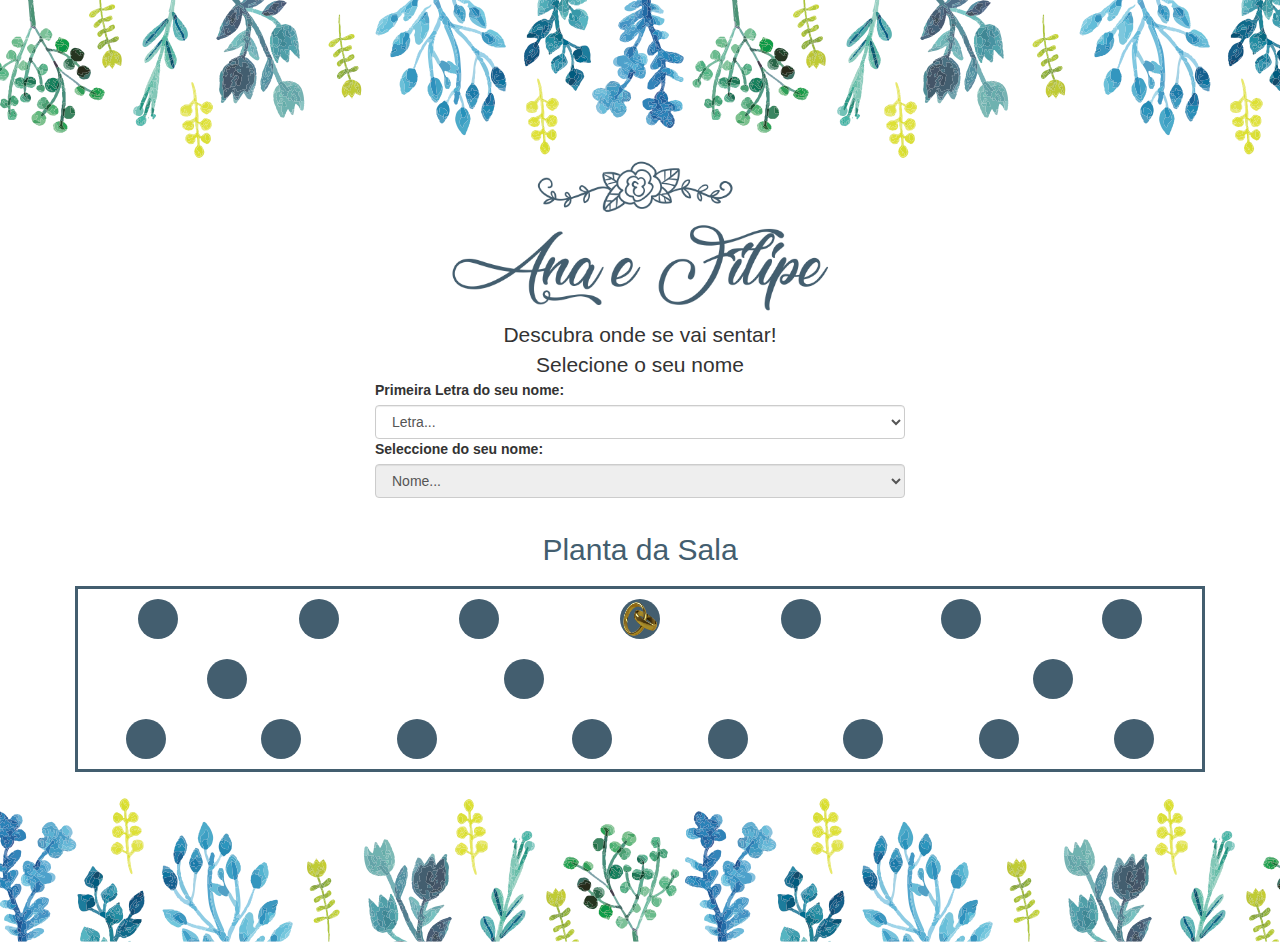
<file: index.html>
<!DOCTYPE html>
<html lang="en">
  <head>
    <meta charset="utf-8">
    <meta http-equiv="X-UA-Compatible" content="IE=edge">
    <meta name="viewport" content="width=device-width, initial-scale=1">

    <meta name="description" content="Distribução dos convidados pelas mesas no casamento da Ana e do Filipe">
    <meta name="author" content="Carlos Filipe Carvalho">
    <link rel="icon" href="img/aneis.ico">

    <title>Ana & Filipe</title>

    <link href="./css/bootstrap.min.css" rel="stylesheet">
    <link href="./css/bootstrap-theme.min.css" rel="stylesheet">

    <!-- HTML5 shim and Respond.js for IE8 support of HTML5 elements and media queries -->
    <!--[if lt IE 9]>
      <script src="https://oss.maxcdn.com/html5shiv/3.7.3/html5shiv.min.js"></script>
      <script src="https://oss.maxcdn.com/respond/1.4.2/respond.min.js"></script>
    <![endif]-->
  </head>

  <body>

    <div class="row">
      <div class="header">
      &nbsp;
      </div>
    </div>

    <div class="container theme-showcase" role="main">

      <div class="row">
        <div class="jumbotron">
          <div class="grooms">&nbsp;</div>
          <p>Descubra onde se vai sentar! <br>   Selecione o seu nome</p>
        </div>
      </div>
      <div class="row">
        <div class="form-group">
          <div class="row">
            <div class="col-md-3"></div>
            <div class="col-md-6">
              <div class="resp_frame">
                <label >Primeira Letra do seu nome:</label>
          			<select id="letras" class="form-control">
            			<option>Letra...</option>
            		</select>
              </div>
          	</div>
            <div class="col-md-3"></div>
          </div>

          <div class="row">
            <div class="col-md-3"></div>
            <div class="col-md-6">
              <div class="resp_frame">
                <label>Seleccione do seu nome:</label>
        				<select id="nomes" class="form-control models" disabled>
            			<option>Nome...</option>
            		</select>
              </div>
        		</div>
            <div class="col-md-3"></div>
          </div>
    		</div>
      </div>
      <div id="pessoas_mesa" class="row" hidden="true">
        <div class="col-md-4"></div>
        <div class="col-md-4 center">
          <h2 id="outcome"></h2>
          <br>
          <h3 id="mesa"></h3>
        </div>
        <div class="col-md-4"></div>
      </div>

      <div class="row">
        <h2 id="planta_sala">Planta da Sala</h2>
        <div id="sala">
          <table id="table_1" style="width: 100%;">
            <tr align="justify">
              <td class="line_1"><div id="2" class="circle"></div></td>
              <td class="line_1"><div id="5" class="circle"></div></td>
              <td class="line_1"><div id="8" class="circle"></div></td>
              <td class="line_1"><div id="1" class="circle">
                  <img class="noivos" src="./img/noivos.png" >
                </div>
              </td>
              <td class="line_1"><div id="11" class="circle"></div></td>
              <td class="line_1"><div id="13" class="circle"></div></td>
              <td class="line_1"><div id="17" class="circle"></div></td>
            </tr>
          </table>
          <br>
          <table id="table_2" style="width: 100%;">
            <tr align="justify">
              <td class="line_2"><div id="4" class="circle"></div></td>
              <td class="line_2"><div id="9" class="circle"></div></td>
              <td class="line_2">&nbsp;&nbsp;&nbsp;&nbsp;&nbsp;&nbsp;&nbsp;&nbsp;</td>
              <td class="line_2"><div id="14" class="circle"></div></td>
            </tr>
          </table>
          <br>
          <table id="table_3" style="width: 100%;">
            <tr align="justify">
              <td class="line_3"><div id="3" class="circle"></div></td>
              <td class="line_3"><div id="6" class="circle"></div></td>
              <td class="line_3"><div id="9" class="circle"></div></td>
              <td class="line_3">&nbsp;&nbsp;&nbsp;</td>
              <td class="line_3"><div id="10" class="circle"></div></td>
              <td class="line_3"><div id="12" class="circle"></div></td>
              <td class="line_3"><div id="15" class="circle"></div></td>
              <td class="line_3"><div id="16" class="circle"></div></td>
              <td class="line_3"><div id="18" class="circle"></div></td>
            </tr>
          </table>
        </div>
      </div>


    </div>
    <div class="row">
      <div class="footer">
        &nbsp;
      </div>
    </div>
    <!-- Bootstrap core JavaScript
    ================================================== -->
    <!-- Placed at the end of the document so the pages load faster -->
    <script src="https://ajax.googleapis.com/ajax/libs/jquery/1.12.4/jquery.min.js"></script>
    <script>window.jQuery || document.write('<script src="./assets/js/vendor/jquery.min.js"><\/script>')</script>
    <script src="./js/bootstrap.min.js"></script>
    <script src="./js/mesas.js"></script>
    <script src="./js/casamento.js"></script>
    <link href="./css/casamento.css" rel="stylesheet">

  </body>
</html>
</file>
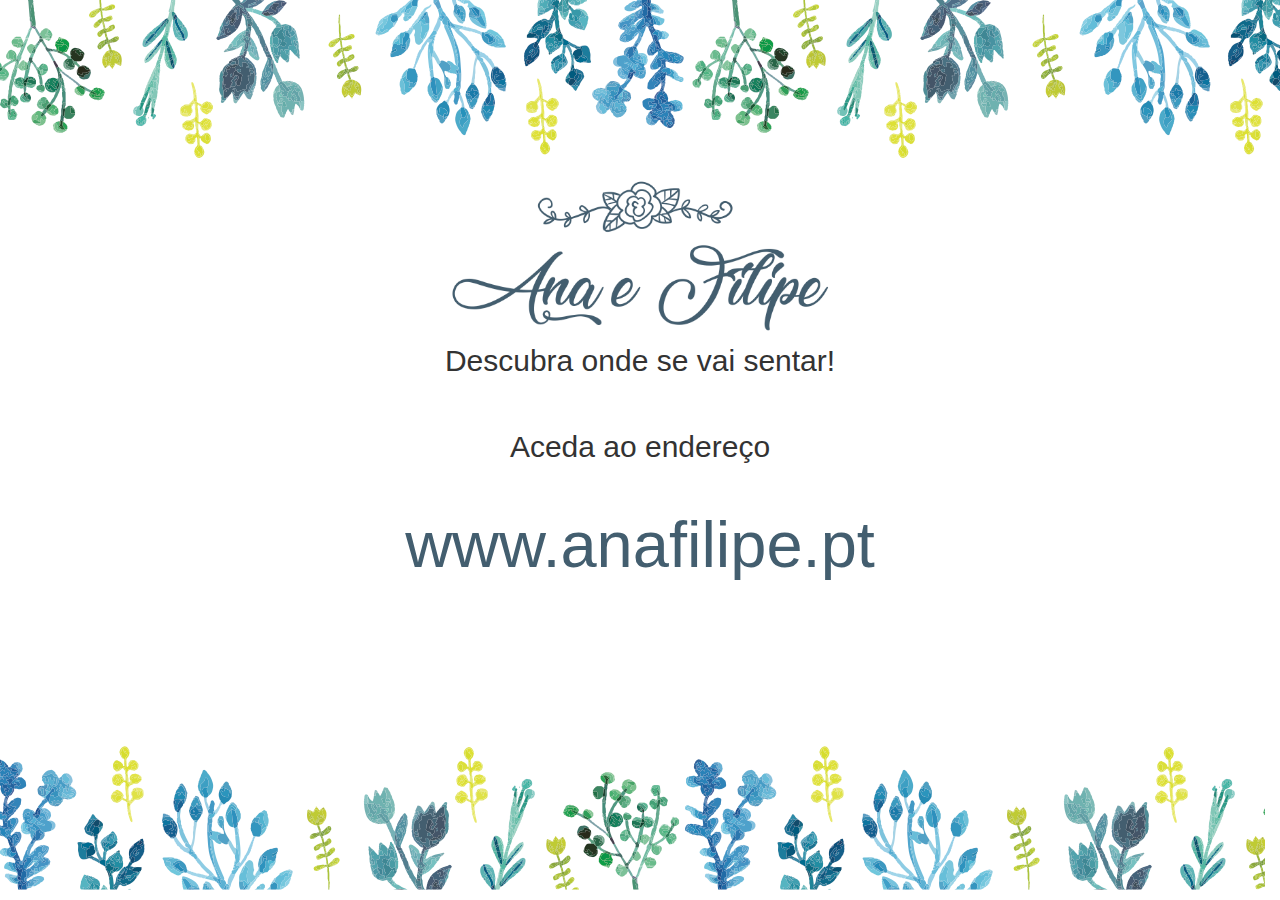
<file: index0.html>
<!DOCTYPE html>
<html lang="en">
  <head>
    <meta charset="utf-8">
    <meta http-equiv="X-UA-Compatible" content="IE=edge">
    <meta name="viewport" content="width=device-width, initial-scale=1">

    <meta name="description" content="Distribução dos convidados pelas mesas no casamento da Ana e do Filipe">
    <meta name="author" content="Carlos Filipe Carvalho">
    <link rel="icon" href="img/aneis.ico">

    <title>Ana & Filipe</title>

    <link href="./css/bootstrap.min.css" rel="stylesheet">
    <link href="./css/bootstrap-theme.min.css" rel="stylesheet">

    <!-- HTML5 shim and Respond.js for IE8 support of HTML5 elements and media queries -->
    <!--[if lt IE 9]>
      <script src="https://oss.maxcdn.com/html5shiv/3.7.3/html5shiv.min.js"></script>
      <script src="https://oss.maxcdn.com/respond/1.4.2/respond.min.js"></script>
    <![endif]-->
  </head>

  <body>

    <div class="row">
      <div class="header">
      &nbsp;
      </div>
    </div>

    <div class="container theme-showcase" role="main">

      <div class="row">
        <br>
        <div class="jumbotron">
          <div class="grooms">&nbsp;</div>
          <p style="font-size: 30px;">Descubra onde se vai sentar! <br><br>   Aceda ao endereço</p>
        </div>
      </div>
      <div class="row">
      </div>


      <div class="row">
        <br>
        <h1 style="font-size: 65px;" id="planta_sala">www.anafilipe.pt</h1>
      </div>


    </div>
    <div class="row">
      <div class="footer" style="position:fixed; bottom: 0px;">
        &nbsp;
      </div>
    </div>
    <!-- Bootstrap core JavaScript
    ================================================== -->
    <!-- Placed at the end of the document so the pages load faster -->
    <script src="https://ajax.googleapis.com/ajax/libs/jquery/1.12.4/jquery.min.js"></script>
    <script>window.jQuery || document.write('<script src="./assets/js/vendor/jquery.min.js"><\/script>')</script>
    <script src="./js/bootstrap.min.js"></script>
    <script src="./js/mesas.js"></script>
    <script src="./js/casamento.js"></script>
    <link href="./css/casamento.css" rel="stylesheet">

  </body>
</html>
</file>
<file: css/casamento.css>
div.header {
  background-image: url("../img/header.png");
  background-repeat: repeat-x;
  height: 160px;

}

div.footer {
  background-image: url("../img/footer.png");
  background-repeat: repeat-x;
  height: 160px;
  bottom: 0;
  width: 100%;

}

div.grooms {
  width: inherit;
  height: 160px;
  background-image:url('../img/nomes.png') ;
  background-size:     contain;
  background-repeat:   no-repeat;
  background-position: center center;
  margin:0;
  padding:0;
  z-index:-1;
}

.jumbotron {
  background-color: transparent;
  margin: 0 0 0 0;
  padding: 0 0 0 0;
}

.jumbotron p {
  text-align: center;
  margin-bottom: 0px;
}
div.center {
    color: #435E6F;
    margin: 20px;
    text-align: center;
    border: 3px solid #435E6F;
}

#sala {
    color: #435E6F;
    margin: 20px;
    text-align: center;
    border: 3px solid #435E6F;
    height: auto;
    width: auto;
}

#tabela_sala {
  width: 100%;
}

#table_1 {
  margin-top: 10px;
}

#table_3 {
  margin-bottom: 10px;
}

.line_1 {
  text-align: center;
  vertical-align: middle;
}

.line_2 {
  text-align: center;
  vertical-align: middle;
}

.line_3 {
  text-align: center;
  vertical-align: middle;
}


tr {
  margin-bottom: 20px;
}

.circle {
    width: 20px;
    height: 20px;
    -webkit-border-radius: 15px;
    -moz-border-radius: 15px;
    border-radius: 15px;
    background: #435E6F;
    margin: auto;
    color: white;
  }

.noivos {
  width: 20px;
  height: 20px;
}
.table_indicator {
  background: #DFE247 !important;
}

#planta_sala {
  text-align: center;
  color: #435E6F;
}

.resp_frame {
  margin-left: 20px;
  margin-right: 20px;
}

@media (min-width: 400px) {
  .circle {
    width: 40px;
    height: 40px;
    -webkit-border-radius: 25px;
    -moz-border-radius: 25px;
    border-radius: 25px;
    background: #435E6F;
    margin: auto;
    color: white;
  }

  .noivos {
    width: 40px;
    height: 40px;
  }
}
</file>
